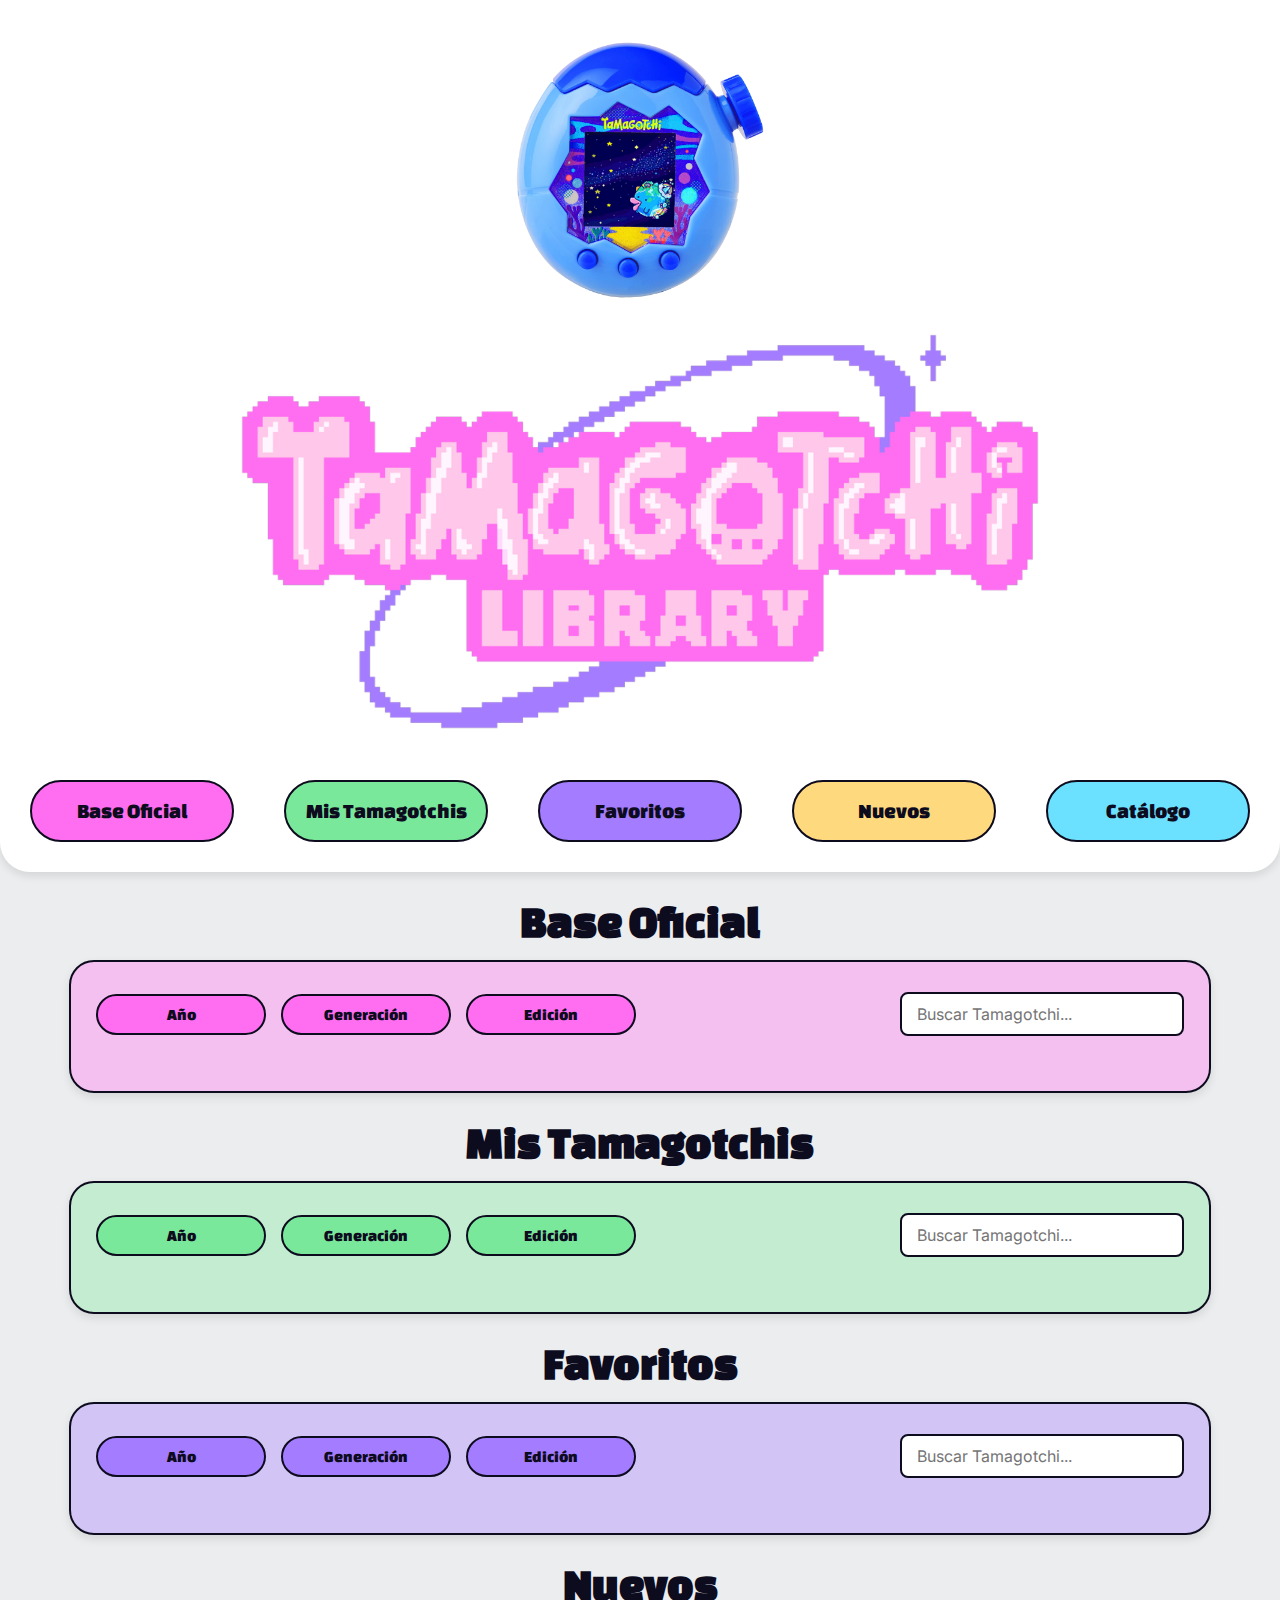
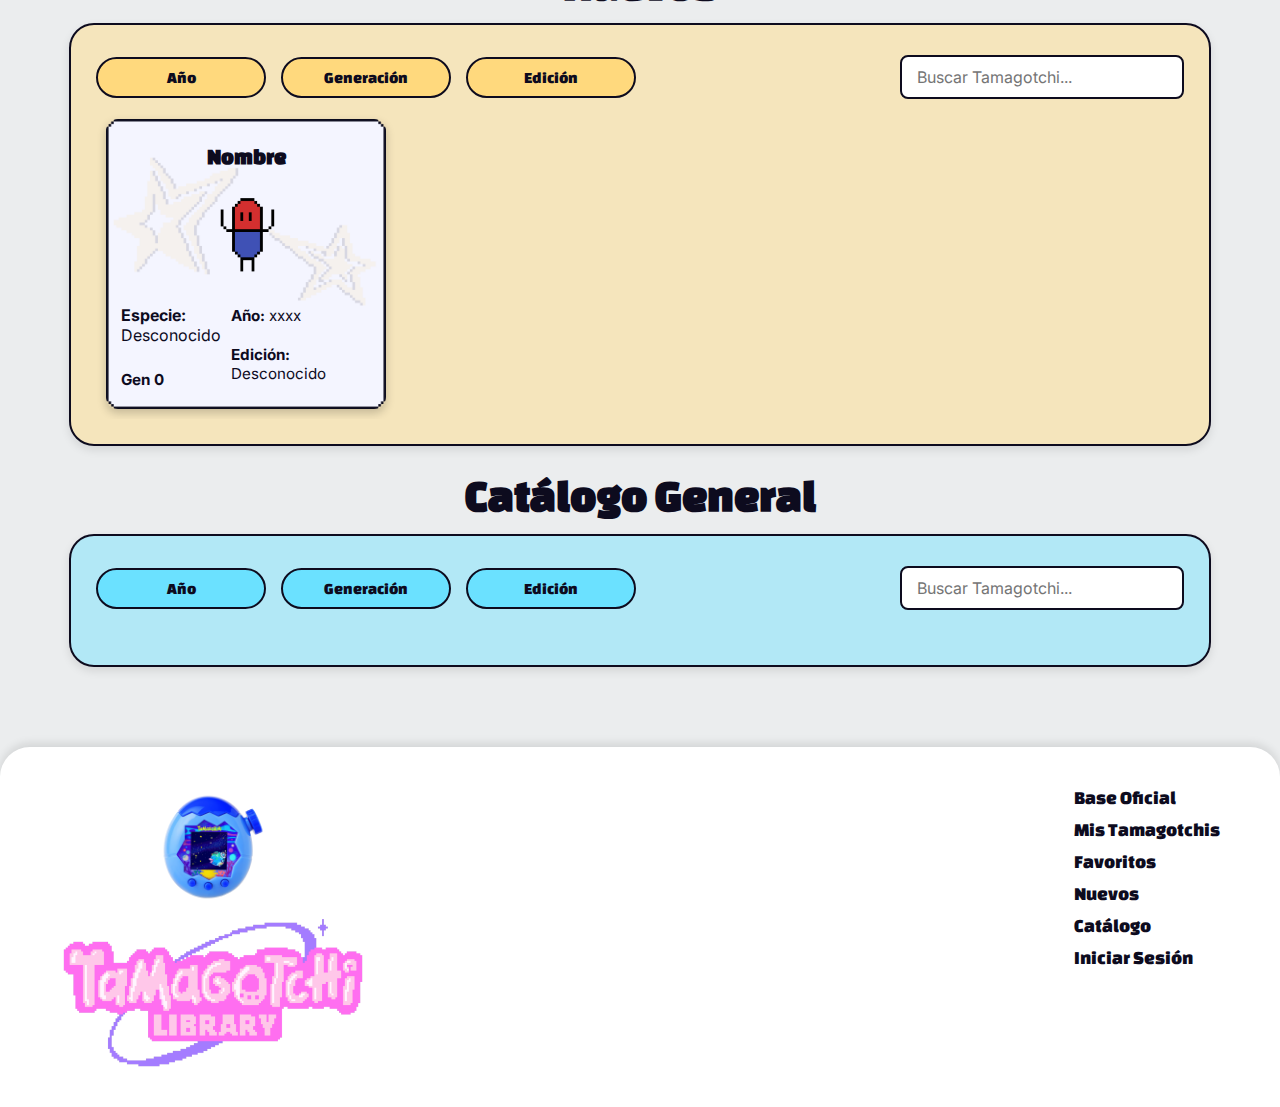
<file: PAGINA/PRUEBA_02/index.html>
<!DOCTYPE html>
<html lang="es">

<head>
  <meta charset="UTF-8" />
  <meta name="viewport" content="width=device-width, initial-scale=1.0" />
  <title>Tamagotchis</title>
  <link rel="stylesheet" href="https://cdnjs.cloudflare.com/ajax/libs/font-awesome/6.4.0/css/all.min.css">
  <link href="https://fonts.googleapis.com/css2?family=Changa+One&family=Inter:wght@400;600&display=swap"
    rel="stylesheet" />
  <link rel="stylesheet" href="css/filtros.css">
  <link rel="stylesheet" href="css/index.css" />
  <link rel="stylesheet" href="css/corazon.css">
</head>

<body>
  <header>
    <div class="header-logos">
      <img src="img/tama-header.png" alt="Tamagotchi header" class="tama-header" />
      <img src="img/logo-chido.png" alt="Logo Tamagotchi" class="logo" />
    </div>

    <nav class="header-nav">
      <a href="#base" class="btn-header base">Base Oficial</a>
      <a href="#mis" class="btn-header mis">Mis Tamagotchis</a>
      <a href="#favoritos" class="btn-header favoritos">Favoritos</a>
      <a href="#nuevos" class="btn-header nuevos">Nuevos</a>
      <a href="#catalogo" class="btn-header catalogo">Catálogo</a>
    </nav>
  </header>

  <main>
    <!-- ===== BASE OFICIAL ===== -->
    <section class="apartado" id="base">
      <h3 class="titulo-seccion">Base Oficial</h3>
      <div class="contenedor cont-base">
        <div class="barra-superior">
          <div class="filtros">
            <button>Año</button>
            <button>Generación</button>
            <button>Edición</button>
          </div>
          <input type="text" placeholder="Buscar Tamagotchi..." class="input-buscar" />
        </div>

        <div class="tarjetas-wrapper">
          <div class="tarjeta tarjeta-rosa">
            <div class="contenido-tarjeta">
              <h3 class="nombre-tamagotchi">Nombre</h3>
              <img src="img/PLACEHOLDER.png" alt="Imagen Tamagotchi" class="img-tamagotchi" />

              <div class="info-tarjeta">
                <div class="columna-izquierda">
                  <p class="especie"><strong>Especie:</strong><br>Desconocido</p>
                  <p class="gen"><strong>Gen 0</strong></p>
                </div>
                <div class="columna-derecha">
                  <p class="anio"><strong>Año:</strong> xxxx</p>
                  <p class="edicion"><strong>Edición:</strong> Desconocido</p>
                </div>
              </div>

              <div class="botones-tarjeta">
                <button class="btn-tarjeta agregar">Agregar a Colección</button>
              </div>
            </div>
          </div>
        </div>
      </div>
    </section>

    <!-- ===== MIS TAMAGOTCHIS ===== -->
    <section class="apartado" id="mis">
      <h3 class="titulo-seccion">Mis Tamagotchis</h3>
      <div class="contenedor cont-mis">
        <div class="barra-superior">
          <div class="filtros">
            <button>Año</button>
            <button>Generación</button>
            <button>Edición</button>
          </div>
          <input type="text" placeholder="Buscar Tamagotchi..." class="input-buscar" />
        </div>

        <div class="tarjetas-wrapper">
          <div class="tarjeta tarjeta-verde">
            <i class="fa-solid fa-heart heart-icon"></i>
            <div class="contenido-tarjeta">
              <h3 class="nombre-tamagotchi">Nombre</h3>
              <img src="img/PLACEHOLDER.png" alt="Imagen Tamagotchi" class="img-tamagotchi" />

              <div class="info-tarjeta">
                <div class="columna-izquierda">
                  <p class="especie"><strong>Especie:</strong><br>Desconocido</p>
                  <p class="gen"><strong>Gen 0</strong></p>
                </div>
                <div class="columna-derecha">
                  <p class="anio"><strong>Año:</strong> xxxx</p>
                  <p class="edicion"><strong>Edición:</strong> Desconocido</p>
                </div>
              </div>

              <div class="botones-tarjeta">
                <button class="btn-tarjeta eliminar">Eliminar de Colección</button>
              </div>
            </div>
          </div>
        </div>
      </div>
    </section>

    <!-- ===== FAVORITOS ===== -->
    <section class="apartado" id="favoritos">
      <h3 class="titulo-seccion">Favoritos</h3>
      <div class="contenedor cont-favoritos">
        <div class="barra-superior">
          <div class="filtros">
            <button>Año</button>
            <button>Generación</button>
            <button>Edición</button>
          </div>
          <input type="text" placeholder="Buscar Tamagotchi..." class="input-buscar" />
        </div>

        <div class="tarjetas-wrapper">
          <div class="tarjeta tarjeta-morada">
            <i class="fa-solid fa-heart heart-icon"></i>
            <div class="contenido-tarjeta">
              <h3 class="nombre-tamagotchi">Nombre</h3>
              <img src="img/PLACEHOLDER.png" alt="Imagen Tamagotchi" class="img-tamagotchi" />

              <div class="info-tarjeta">
                <div class="columna-izquierda">
                  <p class="especie"><strong>Especie:</strong><br>Desconocido</p>
                  <p class="gen"><strong>Gen 0</strong></p>
                </div>
                <div class="columna-derecha">
                  <p class="anio"><strong>Año:</strong> xxxx</p>
                  <p class="edicion"><strong>Edición:</strong> Desconocido</p>
                </div>
              </div>

              <div class="botones-tarjeta">
                <button class="btn-tarjeta eliminar">Eliminar de Colección</button>
              </div>
            </div>
          </div>
        </div>
      </div>
    </section>

    <!-- ===== NUEVOS ===== -->
    <section class="apartado" id="nuevos">
      <h3 class="titulo-seccion">Nuevos</h3>
      <div class="contenedor cont-nuevos">
        <div class="barra-superior">
          <div class="filtros">
            <button>Año</button>
            <button>Generación</button>
            <button>Edición</button>
          </div>
          <input type="text" placeholder="Buscar Tamagotchi..." class="input-buscar" />
        </div>

        <div class="tarjetas-wrapper">
          <div class="tarjeta tarjeta-amarilla">
            <div class="contenido-tarjeta">
              <h3 class="nombre-tamagotchi">Nombre</h3>
              <img src="img/PLACEHOLDER.png" alt="Imagen Tamagotchi" class="img-tamagotchi" />

              <div class="info-tarjeta">
                <div class="columna-izquierda">
                  <p class="especie"><strong>Especie:</strong><br>Desconocido</p>
                  <p class="gen"><strong>Gen 0</strong></p>
                </div>
                <div class="columna-derecha">
                  <p class="anio"><strong>Año:</strong> xxxx</p>
                  <p class="edicion"><strong>Edición:</strong> Desconocido</p>
                </div>
              </div>
            </div>
          </div>
        </div>
      </div>
    </section>

    <!-- ===== CATÁLOGO GENERAL ===== -->
    <section class="apartado" id="catalogo">
      <h3 class="titulo-seccion">Catálogo General</h3>
      <div class="contenedor cont-catalogo">
        <div class="barra-superior">
          <div class="filtros">
            <button>Año</button>
            <button>Generación</button>
            <button>Edición</button>
          </div>
          <input type="text" placeholder="Buscar Tamagotchi..." class="input-buscar" />
        </div>

        <div class="tarjetas-wrapper">
          <div class="tarjeta tarjeta-azul">
            <div class="contenido-tarjeta">
              <h3 class="nombre-tamagotchi">Nombre</h3>
              <img src="img/PLACEHOLDER.png" alt="Imagen Tamagotchi" class="img-tamagotchi" />

              <div class="info-tarjeta">
                <div class="columna-izquierda">
                  <p class="especie"><strong>Especie:</strong><br>Desconocido</p>
                  <p class="gen"><strong>Gen 0</strong></p>
                </div>
                <div class="columna-derecha">
                  <p class="anio"><strong>Año:</strong> xxxx</p>
                  <p class="edicion"><strong>Edición:</strong> Desconocido</p>
                </div>
              </div>
            </div>
          </div>
        </div>
      </div>
    </section>
  </main>

  <!-- FOOTER -->
  <footer>
    <div class="footer-contenido">
      <div class="footer-logos">
        <img src="img/tama-header.png" alt="Tamagotchi footer" class="tama-footer" />
        <img src="img/logo-chido.png" alt="Logo Tamagotchi" class="logo-footer" />
      </div>

      <nav class="footer-nav">
        <a href="#base">Base Oficial</a>
        <a href="#mis">Mis Tamagotchis</a>
        <a href="#favoritos">Favoritos</a>
        <a href="#nuevos">Nuevos</a>
        <a href="#catalogo">Catálogo</a>
        <a href="login.html">Iniciar Sesión</a>
      </nav>
    </div>
  </footer>

  <script src="js/index.js"></script>
  <script src="js/filtros.js"></script>
  <script src="js/estilo.js"></script>
</body>

</html>
</file>
<file: PAGINA/PRUEBA_02/css/filtros.css>
.filtros button {
  position: relative;
}
.dropdown-menu {
  position: absolute;
  top: 100%;
  left: 0;
  background-color: #fff;
  border: 2px solid #0D0B1E;
  border-radius: 15px;
  box-shadow: 0 4px 8px rgba(0,0,0,0.2);
  padding: 10px 0;
  width: 170px;
  z-index: 100;
  text-align: center;
}

.dropdown-menu p {
  font-family: 'Inter', sans-serif;
  font-size: 1rem;
  margin: 8px 0;
  cursor: pointer;
}

.dropdown-menu p:hover {
  background-color: rgba(0,0,0,0.05);
}
</file>
<file: PAGINA/PRUEBA_02/css/index.css>
body {
  margin: 0;
  background-color: #EBEDEE;
  font-family: 'Inter', sans-serif;
  color: #0D0B1E;
}

header {
  background-color: #fff;
  text-align: center;
  padding: 20px 0 30px;
  box-shadow: 0 4px 8px rgba(0,0,0,0.1);
  border-bottom-left-radius: 30px;
  border-bottom-right-radius: 30px;
}
.header-logos {
  display: flex;
  flex-direction: column;
  align-items: center;
}
.tama-header { height: 300px; max-width: 100%; }
.logo { height: 400px; margin-top: 10px; }

.header-nav {
  display: flex;
  justify-content: center;
  flex-wrap: wrap;
  gap: 50px;
  margin-top: 50px;
}
.btn-header {
  font-family: 'Changa One', cursive;
  color: #0D0B1E;
  text-decoration: none;
  padding: 18px 0;
  border-radius: 50px;
  font-size: 1.3rem;
  width: 200px;
  text-align: center;
  border: 2px solid #0D0B1E;
  transition: transform 0.2s ease, filter 0.2s ease;
}
.btn-header:hover { transform: scale(1.05); }
.btn-header.base { background-color: #FF6EF0; }
.btn-header.mis { background-color: #7AE89A; }
.btn-header.favoritos { background-color: #A47CFF; }
.btn-header.nuevos { background-color: #FFD97D; }
.btn-header.catalogo { background-color: #6BE1FF; }

.titulo-seccion {
  font-family: 'Changa One', cursive;
  color: #0D0B1E;
  text-align: center;
  margin: 25px 0 15px;
  font-size: 2.8rem;
}

.contenedor {
  position: relative;
  margin: 0 auto;
  width: 85%;
  border-radius: 25px;
  padding: 25px;
  box-shadow: 0 4px 10px rgba(0,0,0,0.1);
  max-height: 700px;
  overflow: hidden;
  border: 2px solid #0D0B1E;
  display: flex;
  flex-direction: column;
}
.cont-base { background-color: #F3C0EF; }
.cont-mis { background-color: #C3ECD0; }
.cont-favoritos { background-color: #D2C5F5; }
.cont-nuevos { background-color: #F5E5BC; }
.cont-catalogo { background-color: #B2E8F6; }

.barra-superior {
  position: sticky;
  top: 0;
  background-color: inherit;
  z-index: 10;
  padding-bottom: 10px;
  padding-top: 5px;
  display: flex;
  justify-content: space-between;
  align-items: center;
  flex-wrap: wrap;
  gap: 10px;
}

.filtros {
  display: flex;
  gap: 15px;
  flex-wrap: wrap;
}


.input-buscar {
  padding: 10px 15px;
  border: 2px solid #0D0B1E;
  border-radius: 8px;
  font-family: 'Inter', sans-serif;
  font-size: 1rem;
  min-width: 250px;
}
.filtros button {
  font-family: 'Changa One', cursive;
  color: #0D0B1E;
  border-radius: 50px;
  font-size: 1rem;
  width: 170px;
  border: 2px solid #0D0B1E;
  cursor: pointer;
  padding: 10px 0;
}
.cont-base .filtros button { background-color: #FF6EF0; }
.cont-mis .filtros button { background-color: #7AE89A; }
.cont-favoritos .filtros button { background-color: #A47CFF; }
.cont-nuevos .filtros button { background-color: #FFD97D; }
.cont-catalogo .filtros button { background-color: #6BE1FF; }


.tarjeta {
  position: relative;
  width: 310px;
  height: 390px;
  background-size: cover;
  background-position: center;
  border-radius: 12px;
  box-shadow: 0 4px 10px rgba(0,0,0,0.2);
  overflow: hidden;
  transition: transform 0.3s ease;
}
.tarjeta:hover { transform: scale(1.03); }
.cont-nuevos .tarjeta, .cont-catalogo .tarjeta {
  height: 290px;
  width: 280px;
}
.tarjetas-wrapper {
  flex: 1;
  overflow-y: auto;
  padding: 10px;
  display: grid;
  grid-template-columns: repeat(4, 1fr);
  gap: 15px;
  justify-items: center;
  align-items: start;
  scroll-behavior: smooth;
}
.tarjetas-wrapper::-webkit-scrollbar {
  width: 10px;
}
.tarjetas-wrapper::-webkit-scrollbar-thumb {
  background-color: rgba(0,0,0,0.2);
  border-radius: 10px;
}

.contenido-tarjeta {
  position: absolute;
  inset: 0;
  padding: 15px;
  display: flex;
  flex-direction: column;
  justify-content: space-between;
  color: #0D0B1E;
}
.nombre-tamagotchi {
  font-family: 'Changa One', cursive;
  text-align: center;
  margin: 10px 0;
  font-size: 1.4rem;
}
.img-tamagotchi {
  display: block;
  margin: 0 auto 10px auto;
  height: 130px;
  object-fit: contain;
}

.info-tarjeta {
  display: flex;
  justify-content: space-between;
  gap: 10px;
}
.columna-izquierda, .columna-derecha {
  display: flex;
  flex-direction: column;
  justify-content: flex-start;
}
.especie { line-height: 1.2; margin-bottom: 10px; }
.gen, .anio, .edicion { font-size: 0.95rem; margin-bottom: 5px; }

.botones-tarjeta {
  display: flex;
  justify-content: center;
  margin-top: 10px;
}

.btn-tarjeta {
  font-family: 'Changa One', cursive;
  border: 2px solid #0D0B1E;
  border-radius: 30px;
  padding: 10px 18px;
  font-size: 1rem;
  cursor: pointer;
  color: #0D0B1E;
  transition: transform 0.2s ease, filter 0.2s ease;
}

.cont-base .btn-tarjeta.agregar { background-color: #FF6EF0; }
.cont-mis .btn-tarjeta.eliminar { background-color: #7AE89A; }
.cont-favoritos .btn-tarjeta.eliminar { background-color: #A47CFF; }
.cont-nuevos .btn-tarjeta,
.cont-catalogo .btn-tarjeta { background-color: #FFD97D; }

.btn-tarjeta:hover {
  transform: scale(1.05);
  filter: brightness(1.1);
}

btn-tarjeta:hover { transform: scale(1.05); filter: brightness(1.1); }

.tarjeta-rosa { background-image: url("../img/TARJETA-ROSA.png"); }
.tarjeta-verde { background-image: url("../img/TARJETA-VERDE.png"); }
.tarjeta-morada { background-image: url("../img/TARJETA-MORADA.png"); }
.tarjeta-amarilla { background-image: url("../img/TARJETA-AMARILLA.png"); }
.tarjeta-azul { background-image: url("../img/TARJETA-AZUL.png"); }


.overlay-gris {
  position: absolute;
  inset: 0;
  width: 100%;
  height: 100%;
  object-fit: cover;
  pointer-events: none;
}

.cont-catalogo .img-tamagotchi {
  height: 90px;
  margin-bottom: 5px;
}

.cont-nuevos .img-tamagotchi {
  height: 90px;
  margin-bottom: 5px;
}

footer {
  background-color: #fff;
  color: #0D0B1E;
  padding: 40px 60px;
  border-top-left-radius: 30px;
  border-top-right-radius: 30px;
  box-shadow: 0 -4px 8px rgba(0, 0, 0, 0.1);
  margin-top: 80px;
}

.footer-contenido {
  display: flex;
  justify-content: space-between;
  align-items: flex-start;
  flex-wrap: wrap;
}

.footer-logos {
  display: flex;
  flex-direction: column;
  align-items: center;
  justify-content: center;
  gap: 10px;
}

.tama-footer {
  height: 120px;
  width: auto;
  display: block;
  margin: 0 auto;
}

.logo-footer {
  height: 150px;
  width: auto;
  display: block;
  margin: 0 auto;
}

.footer-nav {
  display: flex;
  flex-direction: column;
  align-items: flex-start;
  justify-content: flex-start;
  gap: 12px;
}

.footer-nav a {
  font-family: 'Changa One', cursive;
  color: #0D0B1E;
  text-decoration: none;
  font-size: 1.2rem;
  transition: transform 0.2s ease, color 0.3s ease;
}

.footer-nav a:hover {
  color: #FF6EF0;
  transform: translateX(5px);
}

@media (max-width: 768px) {
  .footer-contenido {
    flex-direction: column;
    align-items: center;
    text-align: center;
  }
  .footer-logos {
    align-items: center;
    margin-bottom: 20px;
  }
  .footer-nav {
    align-items: center;
  }
}
</file>
<file: PAGINA/PRUEBA_02/css/corazon.css>
.heart-icon {
  position: absolute;
  top: 10px;
  right: 10px;
  font-size: 28px;
  color: #d0d0d0;
  cursor: pointer;
  transition: transform 0.2s, color 0.2s;
  z-index: 50;
  pointer-events: auto;
  display: inline-block;
}

#favoritos .tarjeta .heart-icon {
  color: red;
}

.heart-icon.active {
  color: red;
  transform: scale(1.3);
}

.heart-icon:active {
  transform: scale(1.5);
}
</file>
